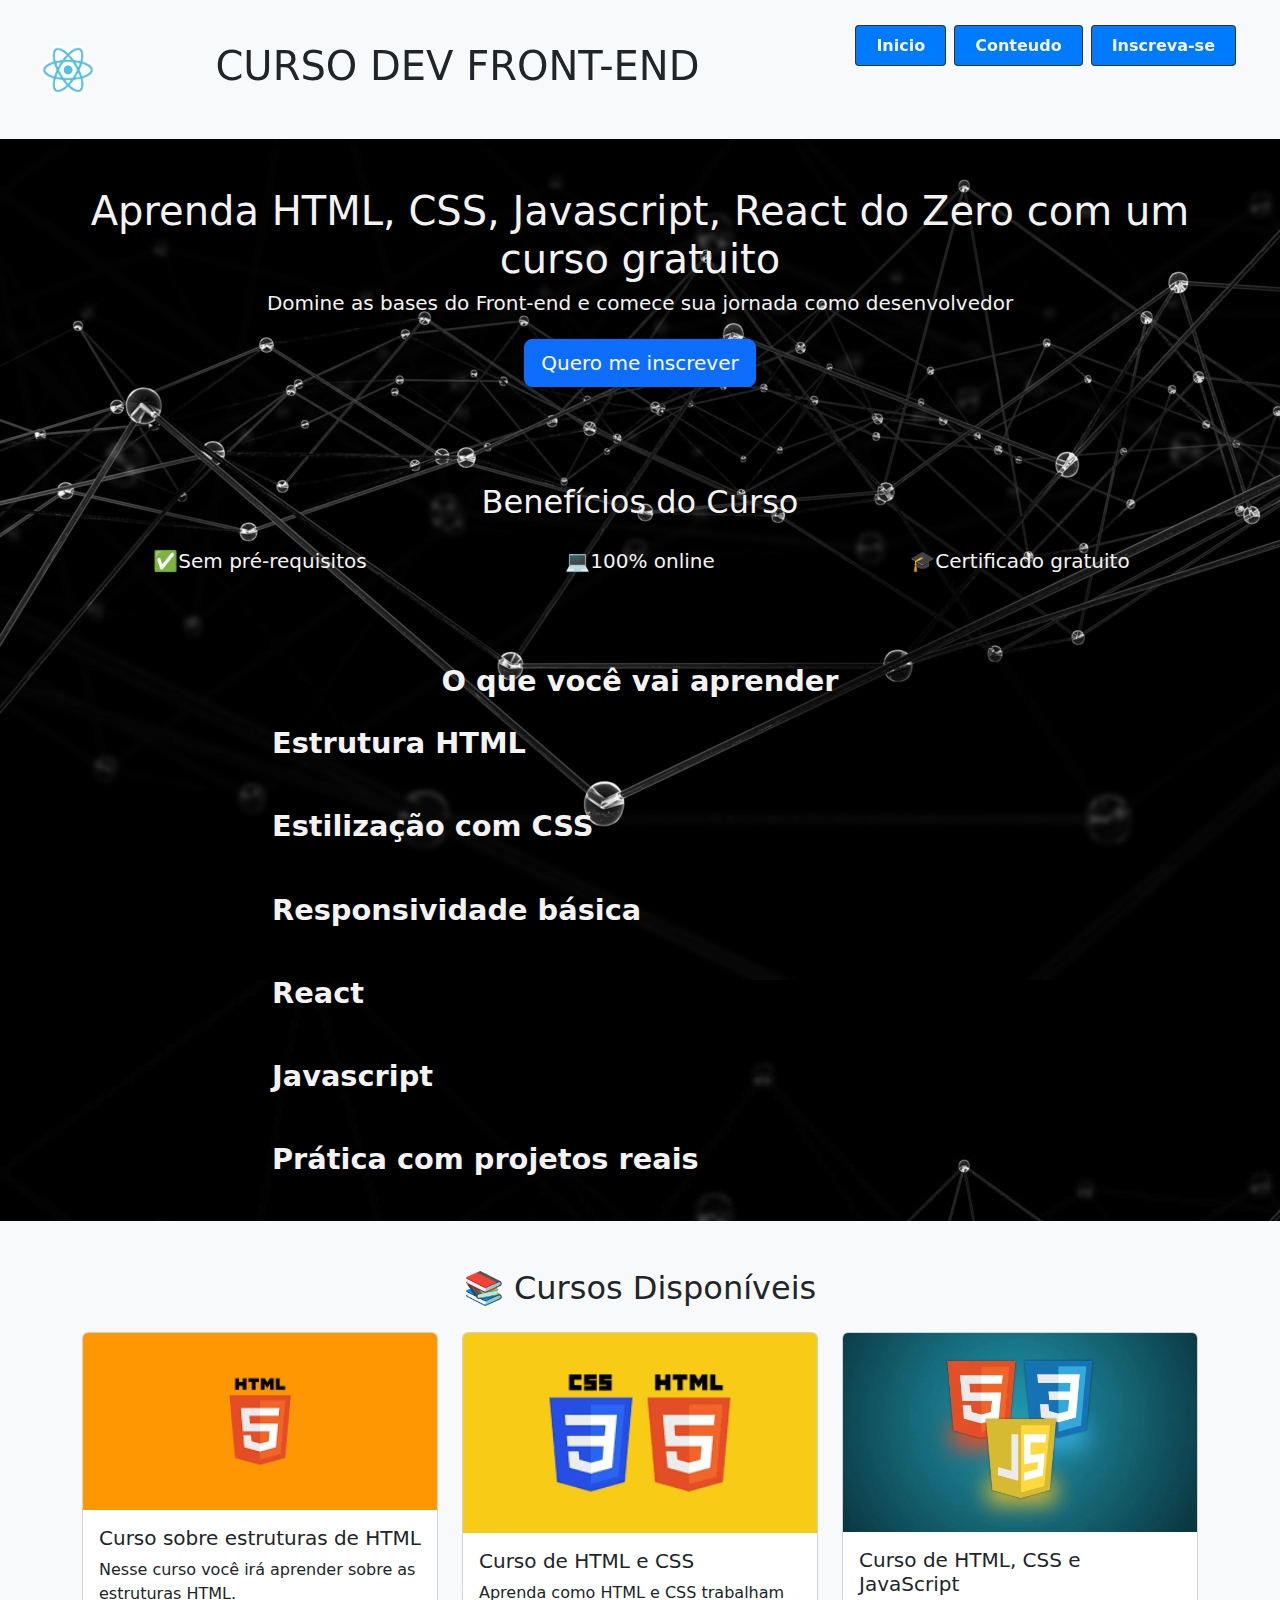
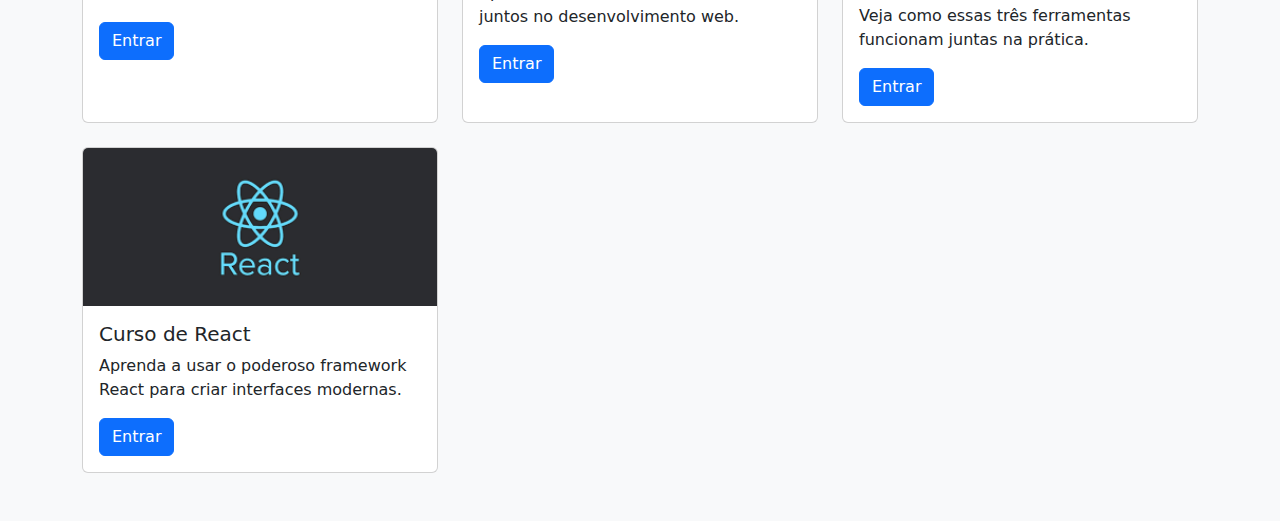
<file: index.html>
<!DOCTYPE html>
<html lang="Pt-br">
<head>
    <meta charset="UTF-8">
    <meta name="viewport" content="width=device-width, initial-scale=1.0">
    <title>Curso Dev Front-end</title>
</head>
<link rel="shortcut icon" href="img/react-seeklogo.png" type="image/x-icon">
<link rel="stylesheet" href="pagina.css">
<link href="https://cdn.jsdelivr.net/npm/bootstrap@5.3.0/dist/css/bootstrap.min.css" rel="stylesheet">

<body>
    <header class="cabeçalho">
        <nav class="navegaçao">
           <img src="img/react-seeklogo.png" alt="" class="logo">
             <h1>CURSO DEV FRONT-END</h1>
            <ul class="nav-item">
                <li><a href="#">Inicio</a></li>
                <li><a href="#">Conteudo</a></li>
                <li><a href="inscriçao.html">Inscreva-se</a></li>
            </ul>
        </nav>
    </header>
   <main>
    <section class="hero text-center py-5">
        <div class="container">
            <h1>Aprenda HTML, CSS, Javascript, React do Zero com um curso gratuito</h1>
            <h3 class="lead mb-4">Domine as bases do Front-end e comece sua jornada como desenvolvedor</h3>
            <button id="botao-inscricao" class="btn btn-primary btn-lg">Quero me inscrever</button>
        </div>
    </section>

    <section id="beneficios" class="py-5">
        <div class="container">
            <h2 class="text-center mb-4">Benefícios do Curso</h2>
            <div class="row justify-content-center text-center">
                <div class="col-md-4 col-sm-6 mb-4">
                    <div class="beneficio-item">
                        <i class="fas fa-check-circle fa-2x text-success mb-2"></i> <p class="lead"> ✅Sem pré-requisitos</p>
                    </div>
                </div>
                <div class="col-md-4 col-sm-6 mb-4">
                    <div class="beneficio-item">
                        <i class="fas fa-laptop-code fa-2x text-info mb-2"></i> <p class="lead"> 💻100% online</p>
                    </div>
                </div>
                <div class="col-md-4 col-sm-6 mb-4">
                    <div class="beneficio-item">
                        <i class="fas fa-award fa-2x text-warning mb-2"></i> <p class="lead"> 🎓Certificado gratuito</p>
                    </div>
                </div>
            </div>
        </div>
    </section>

    <section class="aprendizado" class="py-5 bg-light">
        <div class="container">
            <h2 class="text-center mb-4">O que você vai aprender</h2>
            <div class="row justify-content-center">
                <div class="col-lg-8">
                    <ul class="list-unstyled assuntos-curso">
                        <li><i class="f"></i>Estrutura HTML</li>
                        <li><i class="f"></i>Estilização com CSS</li>
                        <li><i class="f"></i>Responsividade básica</li>
                        <li><i class="f"></i>React</li>
                        <li><i class="f"></i>Javascript</li>
                        <li><i class="f"></i>Prática com projetos reais</li>
                    </ul>
                </div>
            </div>
        </div>
    </section>

    <section class="curso-disponivel py-5 bg-light">
        <div class="container">
            <h2 class="text-center mb-4">📚 Cursos Disponíveis</h2>
            <div class="row row-cols-1 row-cols-md-2 row-cols-lg-3 g-4">
                <div class="col">
                    <div class="card h-100">
                        <img src="img/html curso.png" class="card-img-top" alt="...">
                        <div class="card-body">
                            <h5 class="card-title">Curso sobre estruturas de HTML</h5>
                            <p class="card-text">Nesse curso você irá aprender sobre as estruturas HTML.</p>
                            <a href="#" class="btn btn-primary">Entrar</a>
                        </div>
                    </div>
                </div>

                <div class="col">
                    <div class="card h-100">
                        <img src="img/html e css curso.png" class="card-img-top" alt="...">
                        <div class="card-body">
                            <h5 class="card-title">Curso de HTML e CSS</h5>
                            <p class="card-text">Aprenda como HTML e CSS trabalham juntos no desenvolvimento web.</p>
                            <a href="#" class="btn btn-primary">Entrar</a>
                        </div>
                    </div>
                </div>

                <div class="col">
                    <div class="card h-100">
                        <img src="img/html css javascript.webp" class="card-img-top" alt="...">
                        <div class="card-body">
                            <h5 class="card-title">Curso de HTML, CSS e JavaScript</h5>
                            <p class="card-text">Veja como essas três ferramentas funcionam juntas na prática.</p>
                            <a href="#" class="btn btn-primary">Entrar</a>
                        </div>
                    </div>
                </div>

                <div class="col">
                    <div class="card h-100">
                        <img src="img/reacttt.png" class="card-img-top" alt="...">
                        <div class="card-body">
                            <h5 class="card-title">Curso de React</h5>
                            <p class="card-text">Aprenda a usar o poderoso framework React para criar interfaces modernas.</p>
                            <a href="#" class="btn btn-primary">Entrar</a>
                        </div>
                    </div>
                </div>
            </div>
        </div>
    </section>

   
</main>


  </body>
</html>
</file>
<file: pagina.css>
* {
  margin: 0;
  padding: 0;
  box-sizing: border-box;
  
}
body{
    font-family: Arial, Helvetica, sans-serif;
    background-image: url(img/projeto\ imagem.jpg);
    background-repeat: no repeat;
    color: white;
}
.hero,#beneficios{
    color: #f3f3f3;
}
.navegaçao{
    display: flex;
    justify-content: space-between;
    align-items: center;
    padding: 20px 40px;
    background-color: #f8f9fa;  /* cor de fundo clara */
    box-shadow: 0 2px 8px rgba(0, 0, 0, 0.1);
    position: sticky;
    top: 0;
    z-index: 1000;
    

}
.navegaçao ul {
    display: flex;
    flex-direction: row;
    text-decoration: none;
    list-style: none;
    

}
.navegaçao li a {
    border: 1px solid #333;
    margin: 2px 4px;
    text-align: center;
    align-items: center;
    padding: 10px 20px;
    border-radius: 4px;
    font-size: 1rem;
    cursor: pointer;
    background-color: #007bff;
    color: #f3f3f3;
    text-decoration: none;

}
.navegaçao a:hover {
  color: #f3f3f3;
}


.logo {
  height: 50px; /* ajusta conforme o necessário */
  width: auto;  /* mantém a proporção */
}
.cabeçalho{
    background-color: #1e1e1e1e;
}
/*CORPO DO SITE */
.aprendizado h2, li {
    font-size: 1.8rem; /* Um pouco maior para destaque */
    color: #f3f3f3; /* Cor escura para o título */
    margin-bottom: 40px; /* Mais espaço abaixo do título */
    font-weight: 600; /* Levemente mais negrito */
}
</file>
